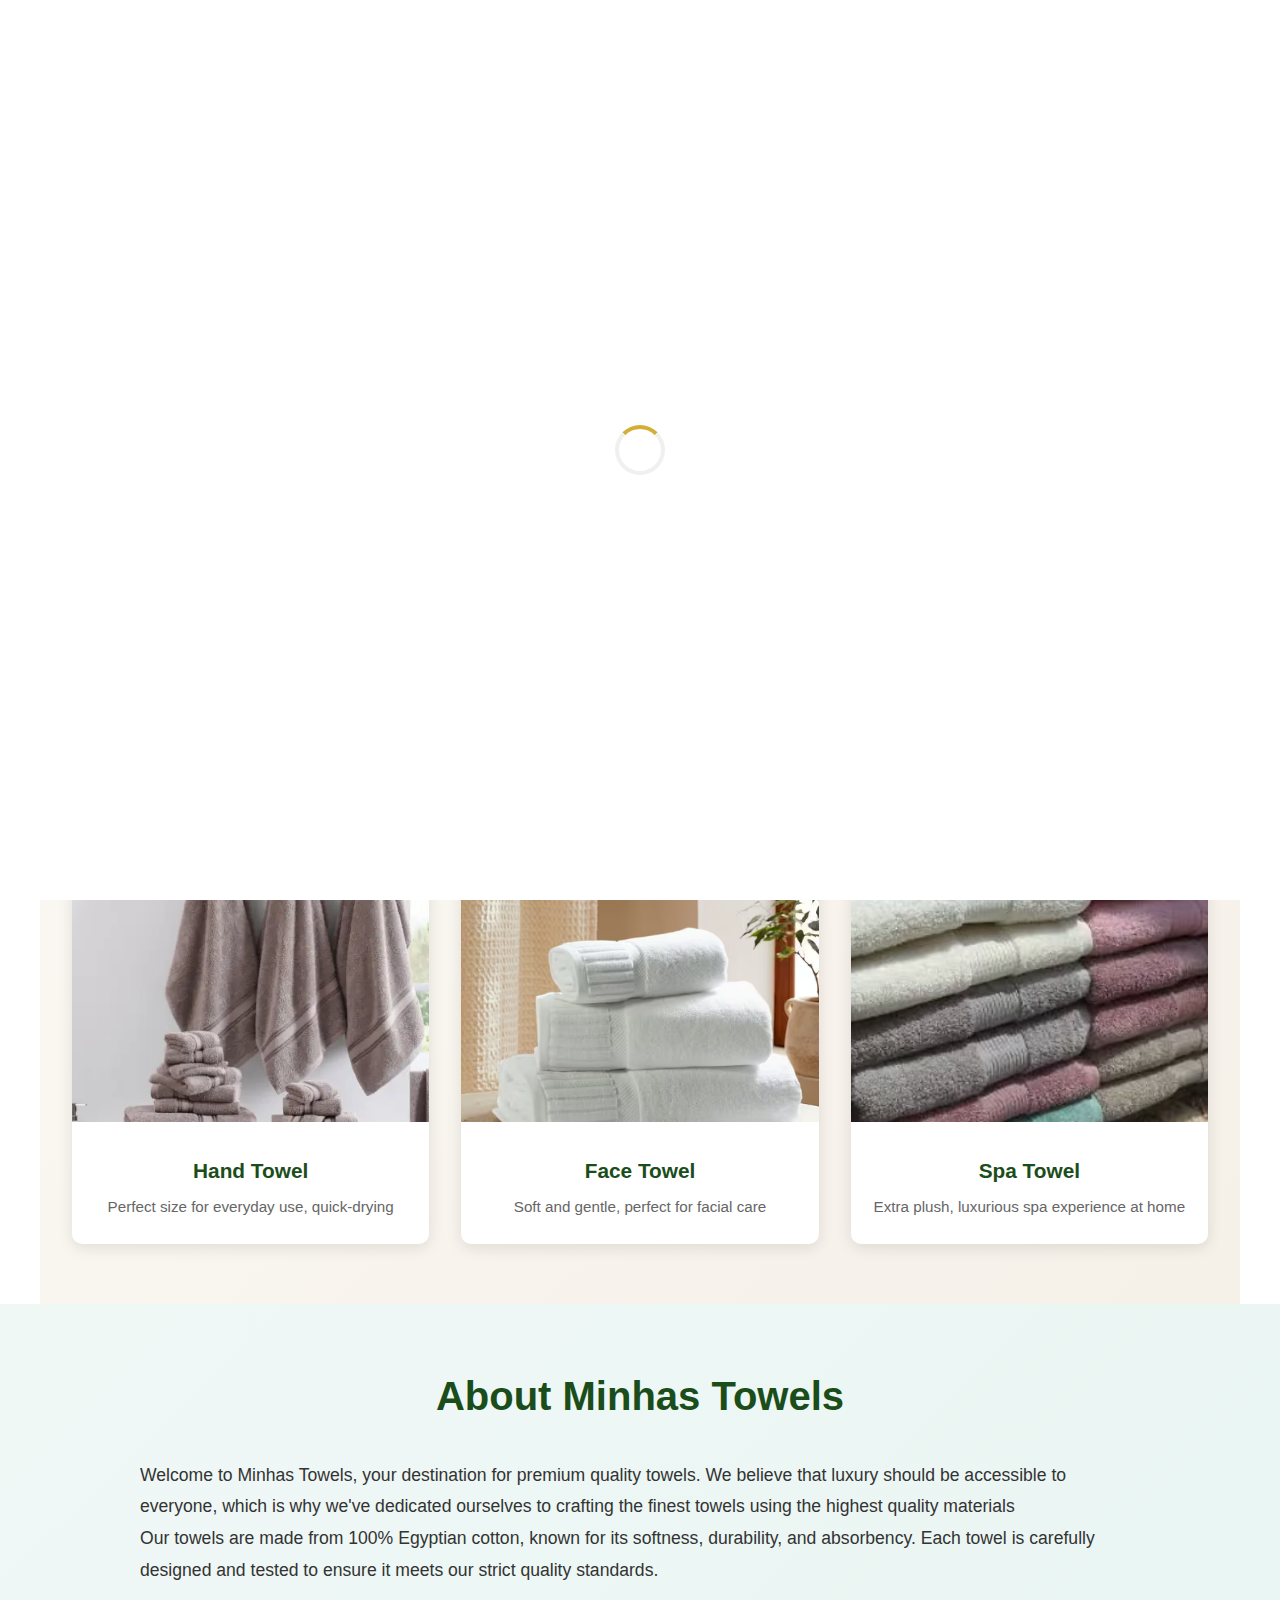
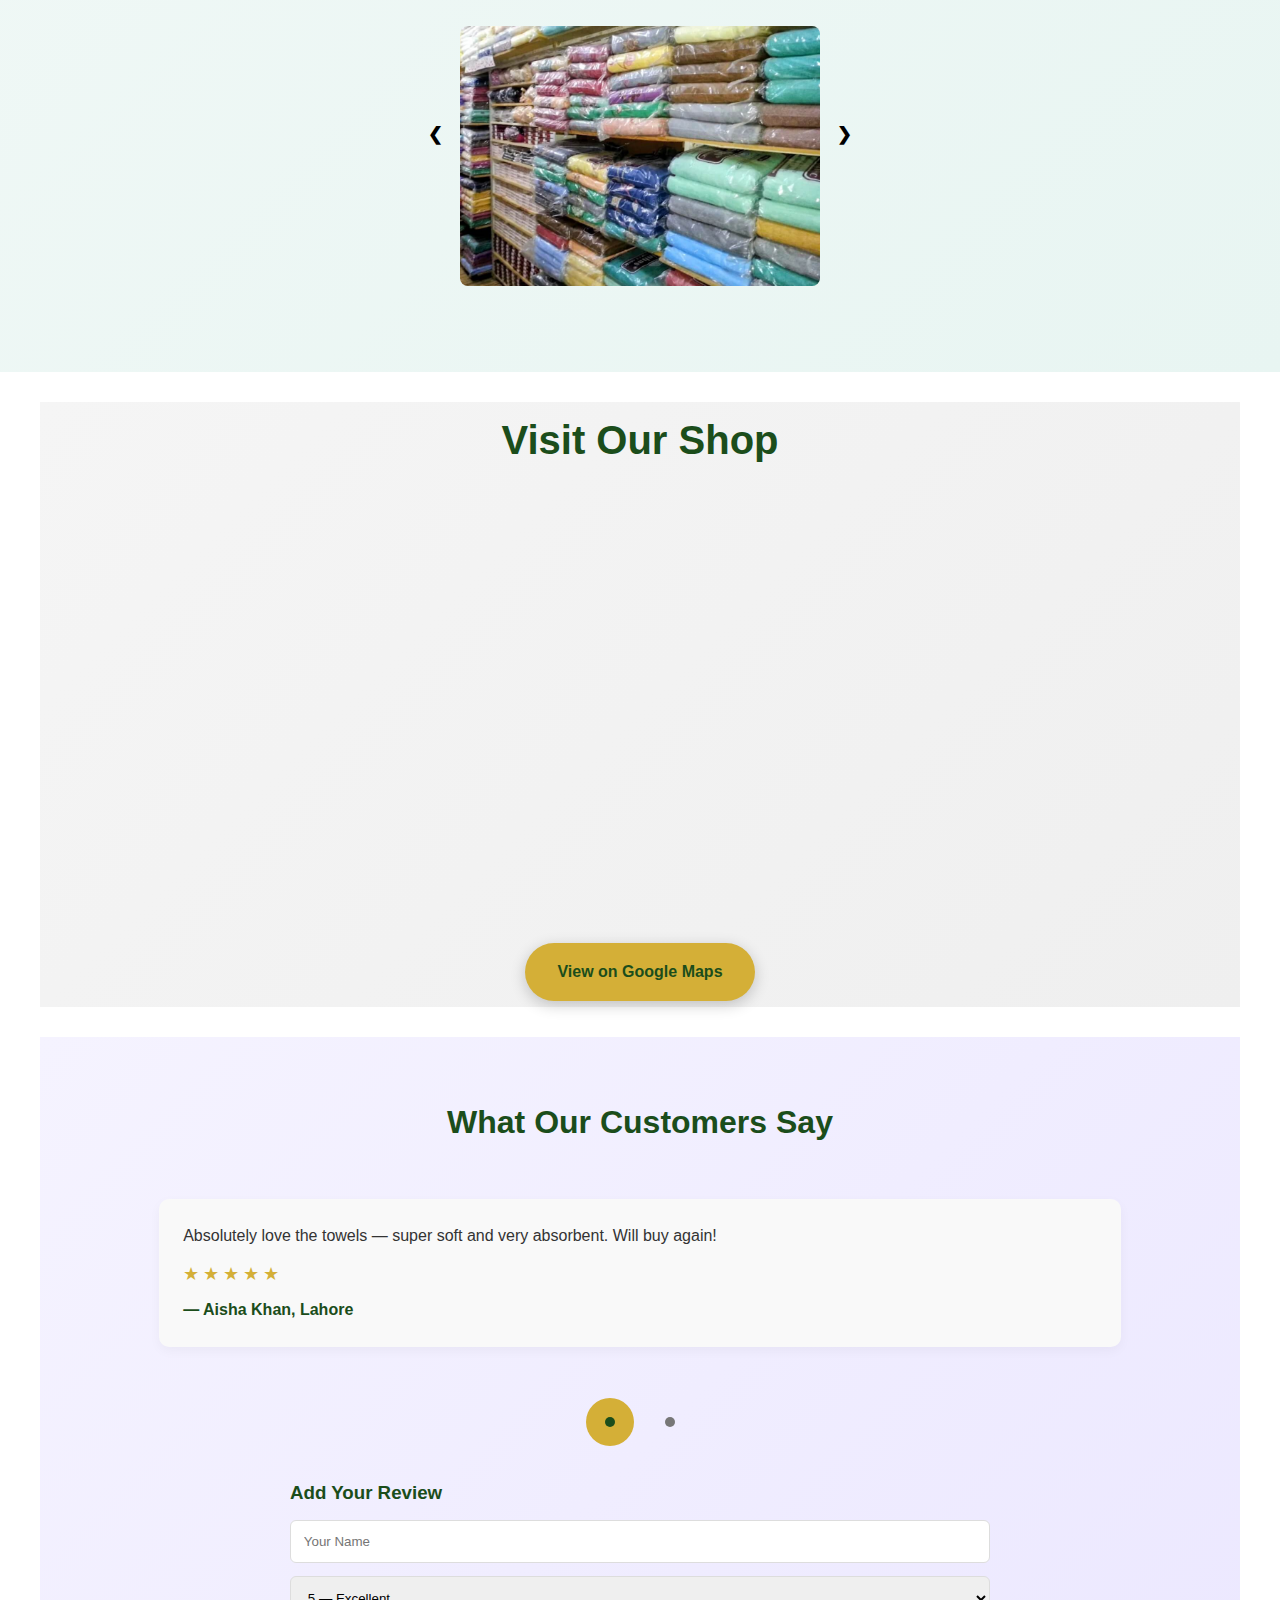
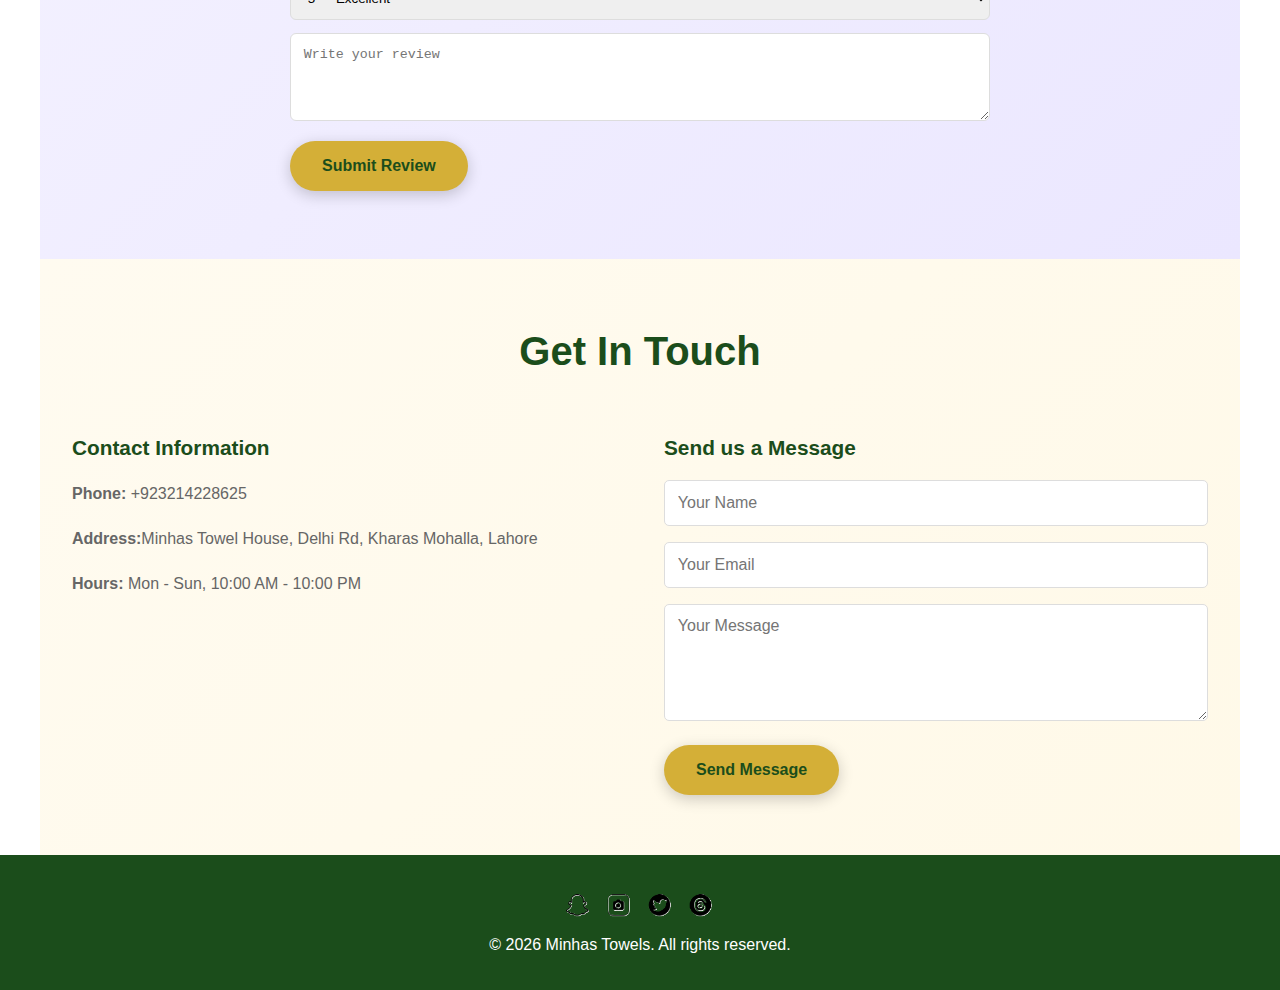
<file: index.html>
<!DOCTYPE html>
<html lang="en">

<head>
    <meta charset="UTF-8">
    <meta name="viewport" content="width=device-width, initial-scale=1.0">
    <meta name="description"
        content="Minhas Towels - Premium Quality Towels for Everyday Comfort and Luxury. Explore our collection of soft, absorbent towels designed to enhance your bathing experience.">
    <title>Minhas Towels</title>
    <link rel="stylesheet" href="towel.css">
    <link rel="preload" as="image" href="imgs/img-3.avif">
    <link rel="preconnect" href="https://fonts.googleapis.com">
    <link rel="preconnect" href="https://fonts.gstatic.com" crossorigin>
    <!-- Async Google Font -->
    <link rel="preload" href="https://fonts.googleapis.com/css2?family=Lato:wght@700&display=swap" as="style"
        onload="this.onload=null;this.rel='stylesheet'">

    <noscript>
        <link rel="stylesheet" href="https://fonts.googleapis.com/css2?family=Lato:wght@700&display=swap">
    </noscript>
</head>

<body>
    <!-- Preload Spinner -->
    <div id="preloader" class="preloader">
        <div class="spinner"></div>
    </div>

    <!-- Navigation Bar -->
    <nav class="navbar">
        <div class="navbar-container">
            <div class="navbar-logo">
                <a href="#home">🛁 Minhas Towels</a>
            </div>

            <div class="hamburger" id="hamburger">
                <span></span>
                <span></span>
                <span></span>
            </div>

            <ul class="nav-menu" id="nav-menu">
                <li class="nav-item">
                    <a href="#home" class="nav-link">Home</a>
                </li>
                <li class="nav-item">
                    <a href="#products" class="nav-link">Products</a>
                </li>
                <li class="nav-item">
                    <a href="#about" class="nav-link">About</a>
                </li>
                <li class="nav-item">
                    <a href="#map" class="nav-link">Address</a>
                </li>
                <li class="nav-item">
                    <a href="#contact" class="nav-link">Contact</a>
                </li>
            </ul>
        </div>
    </nav>

    <main id="main-content">
    <!-- Hero Section -->
    <section id="home" class="hero">
        <h1>
            <h1 aria-label="Minhas Towels for Home!">
                Minhas Towels for <span class="typewriter"></span>
            </h1>
        </h1>
        <p class="para">Soft towels for everyday comfort</p>
    </section>

    <!-- Products Section -->
    <section id="products" class="products">
        <h2>Collections</h2>
        <div class="products-grid">
            <div class="product-card">
                <img src="imgs/hand towel.webp" alt="Hand Towel" title="Hand Towels">
                <h3>Hand Towel</h3>
                <p>Perfect size for everyday use, quick-drying</p>
            </div>
            <div class="product-card">
                <img src="imgs/face-towel.avif" alt="Face Towel" title="Face Towels">
                <h3>Face Towel</h3>
                <p>Soft and gentle, perfect for facial care</p>
            </div>
            <div class="product-card">
                <img src="imgs/img-6.avif" alt="Spa Towel" title="Spa Towel">
                <h3>Spa Towel</h3>
                <p>Extra plush, luxurious spa experience at home</p>
            </div>
        </div>
    </section>

    <!-- About Section -->
    <section id="about" class="about">
        <h2>About Minhas Towels</h2>
        <div class="about-content">
            <p>Welcome to Minhas Towels, your destination for premium quality towels. We believe that luxury should be
                accessible to everyone, which is why we've dedicated ourselves to crafting the finest towels using the
                highest quality materials <br>
                Our towels are made from 100% Egyptian cotton, known for its softness, durability, and absorbency. Each
                towel is carefully designed and tested to ensure it meets our strict quality standards.</p>
            <div class="slideshow-container">

                <div class="mySlides fade">
                    <img src="imgs/pic-13.jpg" alt="pic-13" loading="lazy"  width="1021" height="730">
                </div>

                <div class="mySlides fade">
                    <img src="imgs/pic-24.jpg" alt="pic-24" loading="lazy" width="500" height="730">
                </div>

                <div class="mySlides fade">
                    <img src="imgs/pic-17.jpg" alt="pic-17" loading="lazy" width="500" height="730">
                </div>

                <div class="mySlides fade">
                    <img src="imgs/pic-14.jpg" alt="pic-14" loading="lazy" width="500" height="730">
                </div>

                <div class="mySlides fade">
                    <img src="imgs/pic-11.jpg" alt="pic-11" loading="lazy" width="500" height="730">
                </div>

                <div class="mySlides fade">
                    <img src="imgs/pic-8.jpg" alt="pic-8" loading="lazy" width="500" height="730">
                </div>

                <div class="mySlides fade">
                    <img src="imgs/pic-5.jpg" alt="pic-5" loading="lazy" width="500" height="730">
                </div>

                <div class="mySlides fade">
                    <img src="imgs/pic-4.jpg" alt="pic-4" loading="lazy" width="500" height="730">
                </div>

                <div class="mySlides fade">
                    <img src="imgs/pic-3.jpg" alt="pic-3" loading="lazy" width="500" height="730">
                </div>

                <div class="mySlides fade">
                    <img src="imgs/img-6.png" alt="img-6" loading="lazy" width="500" height="730">
                </div>

                <div class="mySlides fade">
                    <img src="imgs/img-7.png" alt="img-7" loading="lazy" width="500" height="730">
                </div>

                <div class="mySlides fade">
                    <img src="imgs/pic-1.jpg" alt="pic-1" loading="lazy" width="500" height="730">
                </div>

                <div class="mySlides fade">
                    <img src="imgs/pic-2.jpg" alt="pic-2" loading="lazy" width="500" height="730">
                </div>

                <div class="mySlides fade">
                    <img src="imgs/pic-6.jpg" alt="pic-6" loading="lazy" width="500" height="730">
                </div>

                <div class="mySlides fade">
                    <img src="imgs/pic-7.jpg" alt="pic-7" loading="lazy" width="500" height="730">
                </div>

                <div class="mySlides fade">
                    <img src="imgs/pic-9.jpg" alt="pic-9" loading="lazy" width="500" height="730">
                </div>

                <div class="mySlides fade">
                    <img src="imgs/pic-10.jpg" alt="pic-10" loading="lazy" width="500" height="730">
                </div>

                <div class="mySlides fade">
                    <img src="imgs/pic-15.jpg" alt="pic-15" loading="lazy" width="500" height="730">
                </div>

                <div class="mySlides fade">
                    <img src="imgs/pic-12.jpg" alt="pic-12" loading="lazy" width="500" height="730">
                </div>

                <div class="mySlides fade">
                    <img src="imgs/pic-18.jpg" alt="pic-18" loading="lazy" width="500" height="730">
                </div>

                <div class="mySlides fade">
                    <img src="imgs/pic-19.jpg" alt="pic-19" loading="lazy" width="500" height="730">
                </div>

                <div class="mySlides fade">
                    <img src="imgs/pic-20.jpg" alt="pic-20" loading="lazy" width="500" height="730">
                </div>

                <div class="mySlides fade">
                    <img src="imgs/pic-21.jpg" alt="pic-21" loading="lazy" width="500" height="730">
                </div>

                <div class="mySlides fade">
                    <img src="imgs/pic-22.jpg" alt="pic-22" loading="lazy" width="500" height="730">
                </div>


                <a class="prev" href="#" onclick="plusSlides(-1)">❮</a>
                <a class="next" href="#" onclick="plusSlides(1)">❯</a>

            </div>
            <br>

            <div style="text-align:center">
                <span class="dot" onclick="currentSlide(1)"></span>
                <span class="dot" onclick="currentSlide(2)"></span>
                <span class="dot" onclick="currentSlide(3)"></span>
            </div>
        </div>
    </section>

    <!-- Google Map Section -->
    <section id="map" class="map-container">
        <div class="map-section">
            <h2>Visit Our Shop</h2>
            <iframe
                src="https://www.google.com/maps/embed?pb=!1m18!1m12!1m3!1d3319.75!2d74.31659!3d31.556652!2m3!1f0!2f0!3f0!3m2!1i1024!2i768!4f13.1!3m3!1m2!1s0x3919053e683ff481:0xa493b265a17610c6!2sMinhas%20Towel%20House!5e0!3m2!1sen!2s!4v1705257600000"
                width="100%" height="400" style="border: none; border-radius: 10px; margin-top: 1rem;"
                allowfullscreen="" loading="lazy" referrerpolicy="no-referrer-when-downgrade"
                title="Minhas Towels"></iframe>
            <a href="https://maps.app.goo.gl/jTUVW8mXUgrWRdFH9?g_st=aw" target="_blank" class="btn"
                style="display: inline-block; margin-top: 1rem; text-decoration: none;">View on Google Maps</a>
        </div>
    </section>
    <!-- Testimonials / Carousel Section -->
    <section id="reviews" class="reviews">
        <h2>What Our Customers Say</h2>

        <div class="reviews-carousel" id="reviewsCarousel" aria-live="polite">
            <!-- Slides rendered by JS -->
        </div>

        <div class="carousel-controls">
            <button id="prevReview" class="carousel-btn" aria-label="Previous review">‹</button>
            <div id="carouselDots" class="carousel-dots"></div>
            <button id="nextReview" class="carousel-btn" aria-label="Next review">›</button>
        </div>

        <div class="add-review">
            <h3>Add Your Review</h3>
            <form id="addReviewForm">
                <input type="text" id="rev_name" name="rev_name" placeholder="Your Name" required>
                <label for="rev_rating" class="sr-only">Rating</label>
                <select id="rev_rating" name="rev_rating" required="">
                    <option value="5">5 — Excellent</option>
                    <option value="4">4 — Very good</option>
                    <option value="3">3 — Good</option>
                    <option value="2">2 — Fair</option>
                    <option value="1">1 — Poor</option>
                </select>
                <textarea id="rev_message" name="rev_message" placeholder="Write your review" rows="4"
                    required></textarea>
                <button type="submit" class="btn">Submit Review</button>
                <p id="reviewStatus" class="review-status"></p>
            </form>
        </div>
    </section>

    <!-- Contact Section -->
    <section id="contact" class="contact">
        <h2>Get In Touch</h2>
        <div class="contact-content">
            <div class="contact-info">
                <h3>Contact Information</h3>
                <p><strong>Phone:</strong> +923214228625</p>
                <p><strong>Address:</strong>Minhas Towel House, Delhi Rd, Kharas Mohalla, Lahore</p>
                <p><strong>Hours:</strong> Mon - Sun, <time>10:00 AM - 10:00 PM</time></p>
            </div>
            <div class="contact-form">
                <h3>Send us a Message</h3>
                <form id="contactForm" action="https://formspree.io/f/xzddbkgg" method="POST">
                    <input type="text" id="user_name" name="user_name" placeholder="Your Name" required>
                    <input type="email" id="user_email" name="email" placeholder="Your Email" required>
                    <textarea id="message" name="message" placeholder="Your Message" rows="5" required></textarea>
                    <button type="submit" class="btn">Send Message</button>
                    <p id="formStatus"></p>
                </form>
            </div>
        </div>
    </section>

    </main>
    <!-- Footer -->
    <footer class="footer">
        <img src="imgs/logo.png" alt="Minhas Towels Logo" class="footer-logo" loading="lazy" width="150">
        <p>&copy; 2026 Minhas Towels. All rights reserved.</p>
    </footer>

    <script src="towel.js"></script>
</body>


</html>
</file>
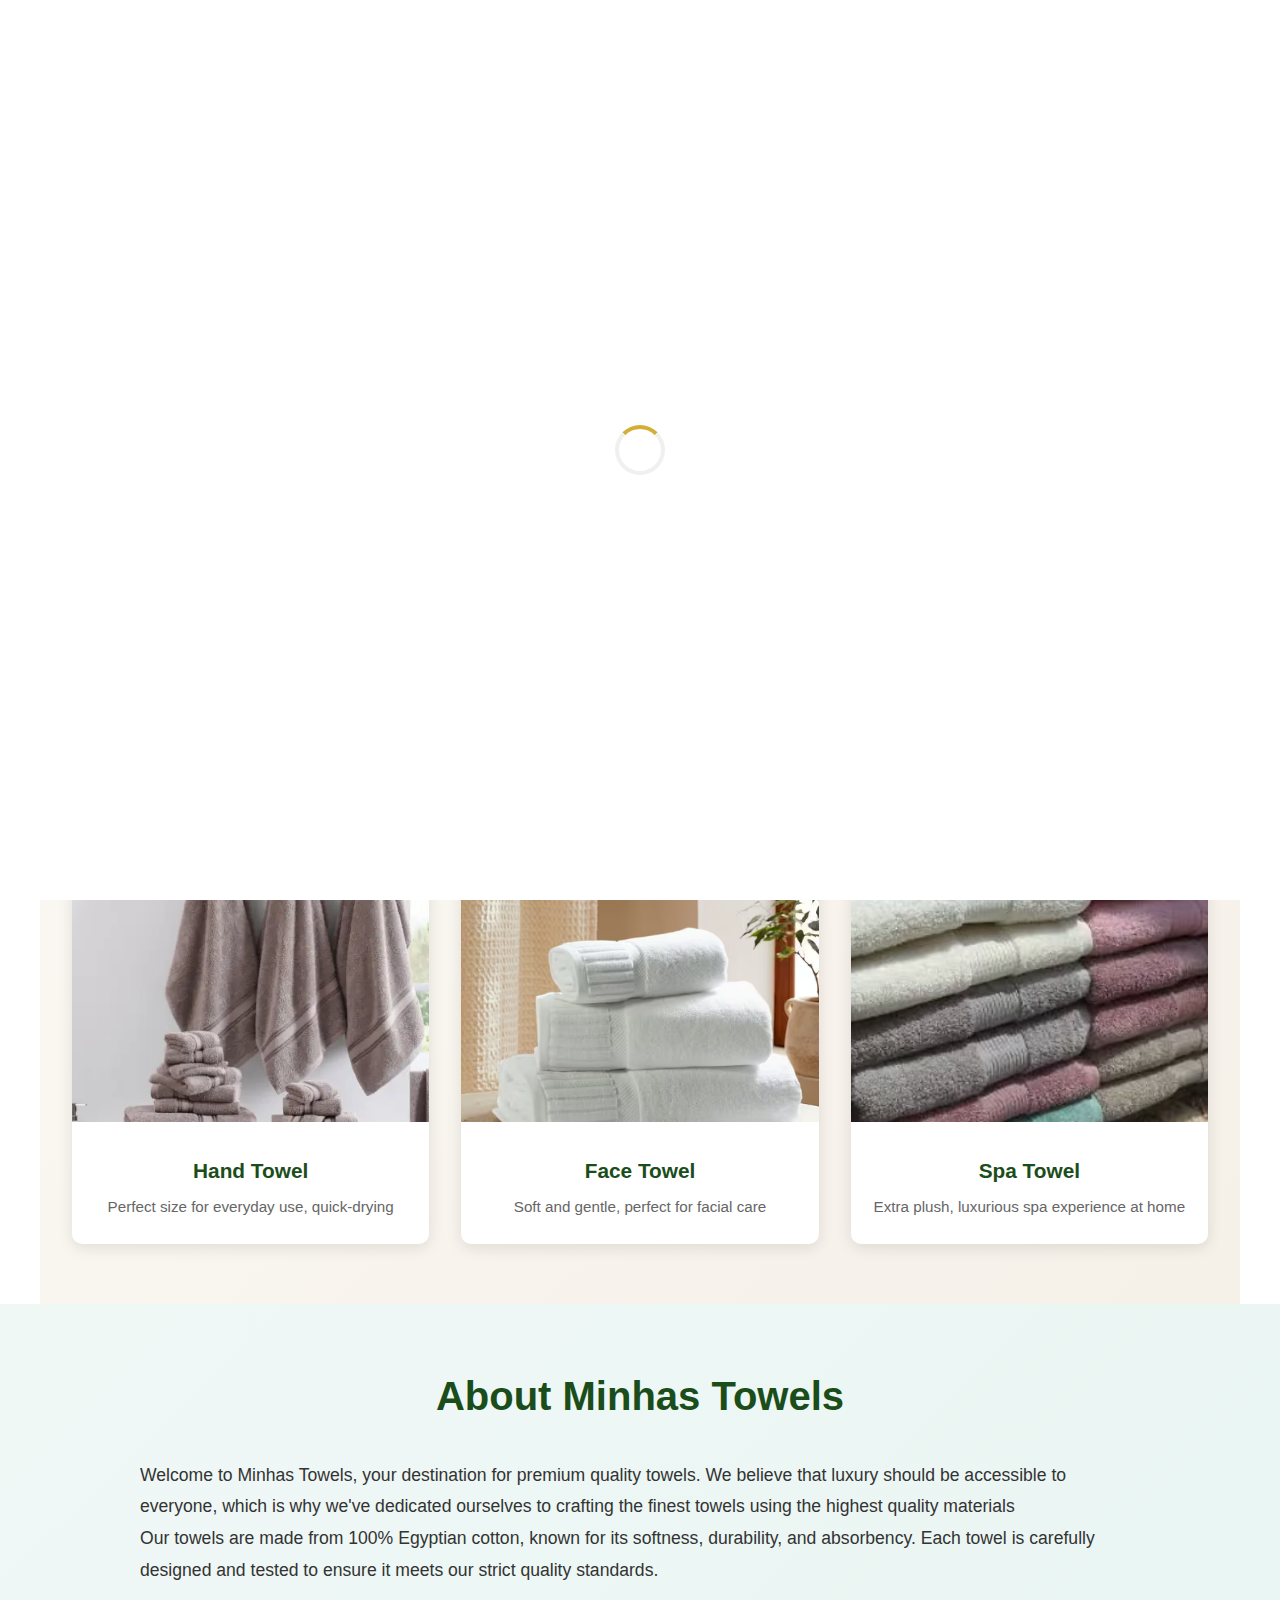
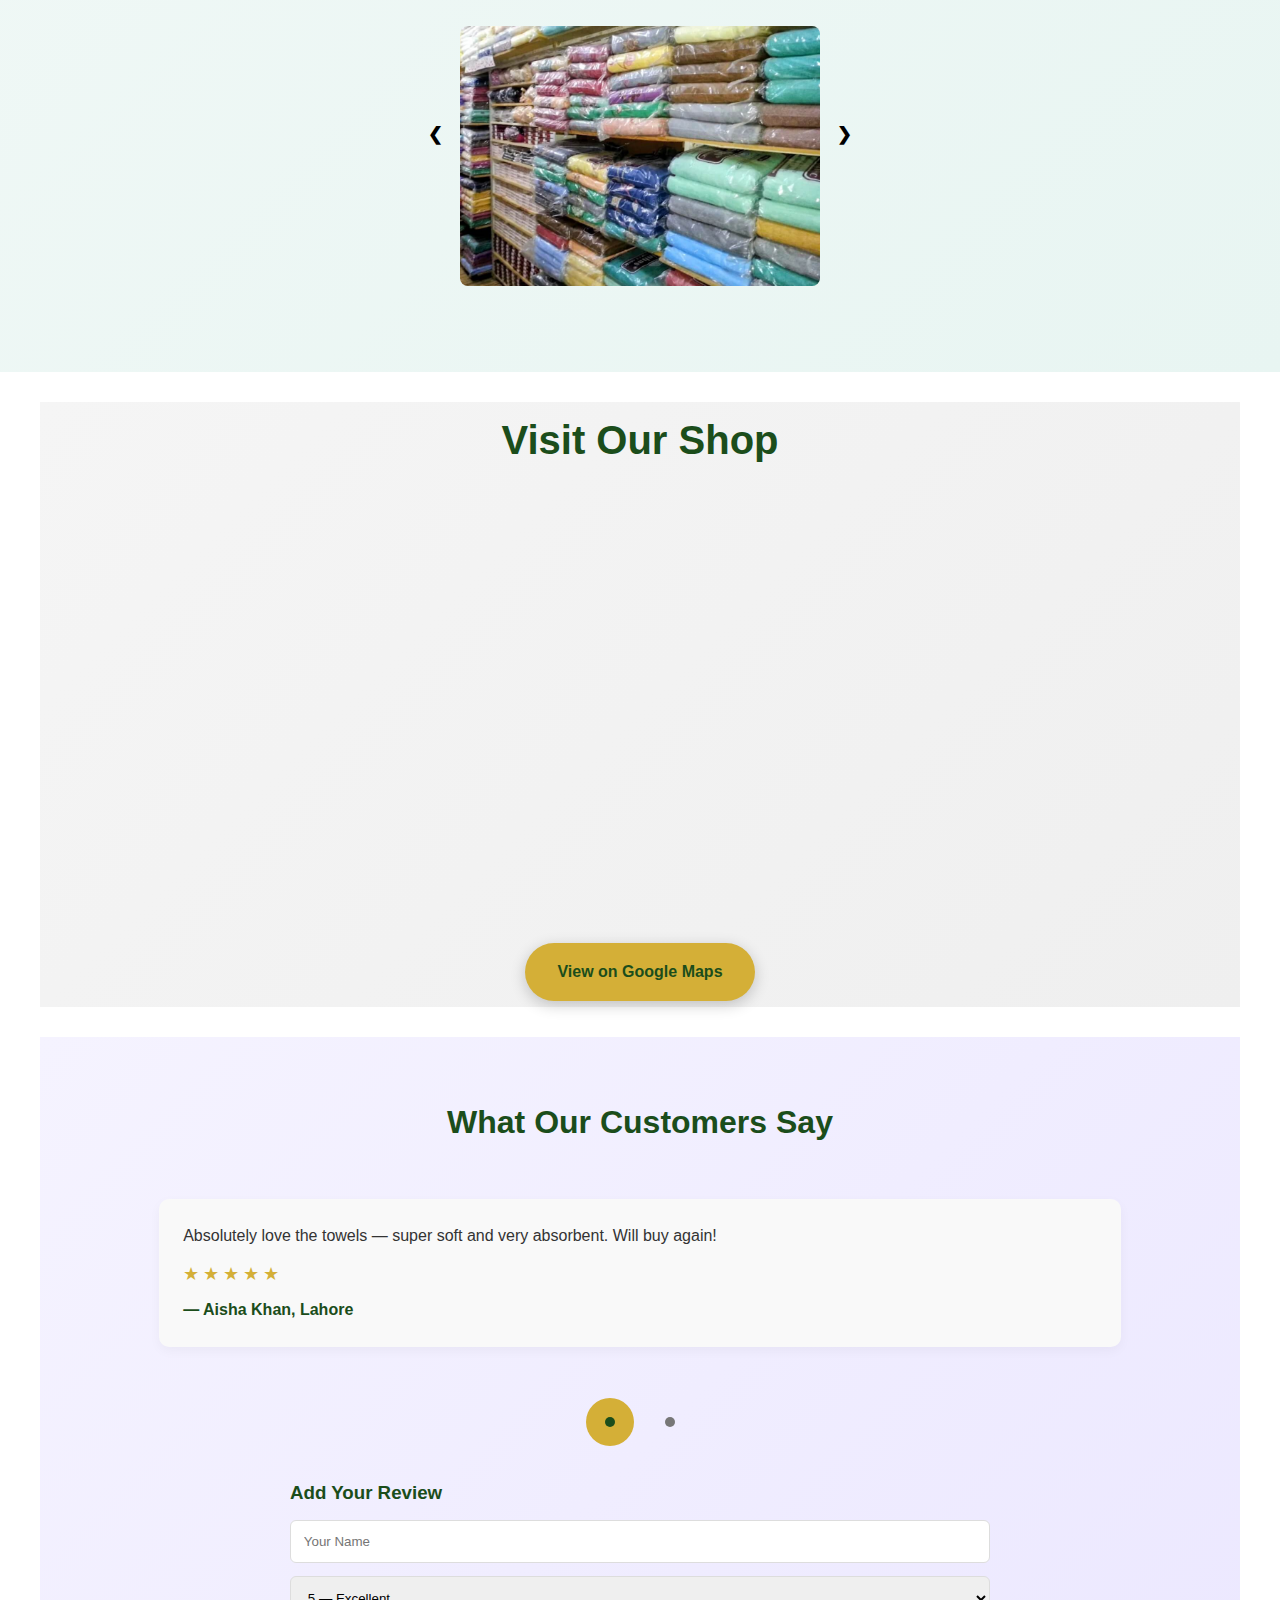
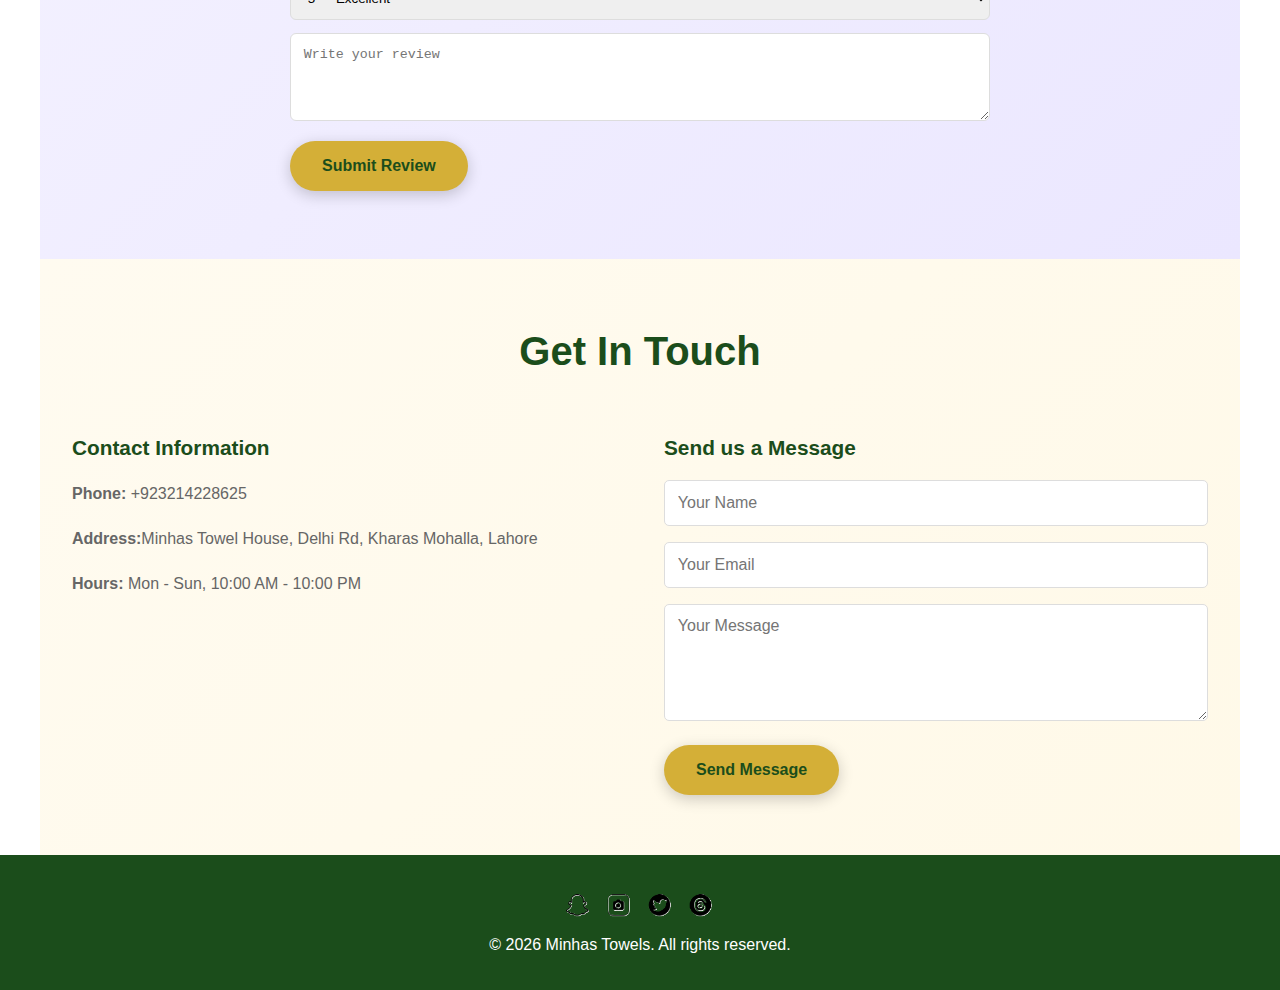
<file: towel.html>
<!DOCTYPE html>
<html lang="en">

<head>
    <meta charset="UTF-8">
    <meta name="viewport" content="width=device-width, initial-scale=1.0">
    <meta name="description"
        content="Minhas Towels - Premium Quality Towels for Everyday Comfort and Luxury. Explore our collection of soft, absorbent towels designed to enhance your bathing experience.">
    <title>Minhas Towels</title>
    <link rel="stylesheet" href="towel.css">
    <link rel="preload" as="image" href="imgs/img-3.avif">
    <link rel="preconnect" href="https://fonts.googleapis.com">
    <link rel="preconnect" href="https://fonts.gstatic.com" crossorigin>
    <!-- Async Google Font -->
    <link rel="preload" href="https://fonts.googleapis.com/css2?family=Lato:wght@700&display=swap" as="style"
        onload="this.onload=null;this.rel='stylesheet'">

    <noscript>
        <link rel="stylesheet" href="https://fonts.googleapis.com/css2?family=Lato:wght@700&display=swap">
    </noscript>
</head>

<body>
    <!-- Preload Spinner -->
    <div id="preloader" class="preloader">
        <div class="spinner"></div>
    </div>

    <!-- Navigation Bar -->
    <nav class="navbar">
        <div class="navbar-container">
            <div class="navbar-logo">
                <a href="#home">🛁 Minhas Towels</a>
            </div>

            <div class="hamburger" id="hamburger">
                <span></span>
                <span></span>
                <span></span>
            </div>

            <ul class="nav-menu" id="nav-menu">
                <li class="nav-item">
                    <a href="#home" class="nav-link">Home</a>
                </li>
                <li class="nav-item">
                    <a href="#products" class="nav-link">Products</a>
                </li>
                <li class="nav-item">
                    <a href="#about" class="nav-link">About</a>
                </li>
                <li class="nav-item">
                    <a href="#map" class="nav-link">Address</a>
                </li>
                <li class="nav-item">
                    <a href="#contact" class="nav-link">Contact</a>
                </li>
            </ul>
        </div>
    </nav>

    <main id="main-content">
    <!-- Hero Section -->
    <section id="home" class="hero">
        <h1>
            <h1 aria-label="Minhas Towels for Home!">
                Minhas Towels for <span class="typewriter"></span>
            </h1>
        </h1>
        <p class="para">Soft towels for everyday comfort</p>
    </section>

    <!-- Products Section -->
    <section id="products" class="products">
        <h2>Collections</h2>
        <div class="products-grid">
            <div class="product-card">
                <img src="imgs/hand towel.webp" alt="Hand Towel" title="Hand Towels">
                <h3>Hand Towel</h3>
                <p>Perfect size for everyday use, quick-drying</p>
            </div>
            <div class="product-card">
                <img src="imgs/face-towel.avif" alt="Face Towel" title="Face Towels">
                <h3>Face Towel</h3>
                <p>Soft and gentle, perfect for facial care</p>
            </div>
            <div class="product-card">
                <img src="imgs/img-6.avif" alt="Spa Towel" title="Spa Towel">
                <h3>Spa Towel</h3>
                <p>Extra plush, luxurious spa experience at home</p>
            </div>
        </div>
    </section>

    <!-- About Section -->
    <section id="about" class="about">
        <h2>About Minhas Towels</h2>
        <div class="about-content">
            <p>Welcome to Minhas Towels, your destination for premium quality towels. We believe that luxury should be
                accessible to everyone, which is why we've dedicated ourselves to crafting the finest towels using the
                highest quality materials <br>
                Our towels are made from 100% Egyptian cotton, known for its softness, durability, and absorbency. Each
                towel is carefully designed and tested to ensure it meets our strict quality standards.</p>
            <div class="slideshow-container">

                <div class="mySlides fade">
                    <img src="imgs/pic-13.jpg" alt="pic-13" loading="lazy"  width="1021" height="730">
                </div>

                <div class="mySlides fade">
                    <img src="imgs/pic-24.jpg" alt="pic-24" loading="lazy" width="500" height="730">
                </div>

                <div class="mySlides fade">
                    <img src="imgs/pic-17.jpg" alt="pic-17" loading="lazy" width="500" height="730">
                </div>

                <div class="mySlides fade">
                    <img src="imgs/pic-14.jpg" alt="pic-14" loading="lazy" width="500" height="730">
                </div>

                <div class="mySlides fade">
                    <img src="imgs/pic-11.jpg" alt="pic-11" loading="lazy" width="500" height="730">
                </div>

                <div class="mySlides fade">
                    <img src="imgs/pic-8.jpg" alt="pic-8" loading="lazy" width="500" height="730">
                </div>

                <div class="mySlides fade">
                    <img src="imgs/pic-5.jpg" alt="pic-5" loading="lazy" width="500" height="730">
                </div>

                <div class="mySlides fade">
                    <img src="imgs/pic-4.jpg" alt="pic-4" loading="lazy" width="500" height="730">
                </div>

                <div class="mySlides fade">
                    <img src="imgs/pic-3.jpg" alt="pic-3" loading="lazy" width="500" height="730">
                </div>

                <div class="mySlides fade">
                    <img src="imgs/img-6.png" alt="img-6" loading="lazy" width="500" height="730">
                </div>

                <div class="mySlides fade">
                    <img src="imgs/img-7.png" alt="img-7" loading="lazy" width="500" height="730">
                </div>

                <div class="mySlides fade">
                    <img src="imgs/pic-1.jpg" alt="pic-1" loading="lazy" width="500" height="730">
                </div>

                <div class="mySlides fade">
                    <img src="imgs/pic-2.jpg" alt="pic-2" loading="lazy" width="500" height="730">
                </div>

                <div class="mySlides fade">
                    <img src="imgs/pic-6.jpg" alt="pic-6" loading="lazy" width="500" height="730">
                </div>

                <div class="mySlides fade">
                    <img src="imgs/pic-7.jpg" alt="pic-7" loading="lazy" width="500" height="730">
                </div>

                <div class="mySlides fade">
                    <img src="imgs/pic-9.jpg" alt="pic-9" loading="lazy" width="500" height="730">
                </div>

                <div class="mySlides fade">
                    <img src="imgs/pic-10.jpg" alt="pic-10" loading="lazy" width="500" height="730">
                </div>

                <div class="mySlides fade">
                    <img src="imgs/pic-15.jpg" alt="pic-15" loading="lazy" width="500" height="730">
                </div>

                <div class="mySlides fade">
                    <img src="imgs/pic-12.jpg" alt="pic-12" loading="lazy" width="500" height="730">
                </div>

                <div class="mySlides fade">
                    <img src="imgs/pic-18.jpg" alt="pic-18" loading="lazy" width="500" height="730">
                </div>

                <div class="mySlides fade">
                    <img src="imgs/pic-19.jpg" alt="pic-19" loading="lazy" width="500" height="730">
                </div>

                <div class="mySlides fade">
                    <img src="imgs/pic-20.jpg" alt="pic-20" loading="lazy" width="500" height="730">
                </div>

                <div class="mySlides fade">
                    <img src="imgs/pic-21.jpg" alt="pic-21" loading="lazy" width="500" height="730">
                </div>

                <div class="mySlides fade">
                    <img src="imgs/pic-22.jpg" alt="pic-22" loading="lazy" width="500" height="730">
                </div>


                <a class="prev" href="#" onclick="plusSlides(-1)">❮</a>
                <a class="next" href="#" onclick="plusSlides(1)">❯</a>

            </div>
            <br>

            <div style="text-align:center">
                <span class="dot" onclick="currentSlide(1)"></span>
                <span class="dot" onclick="currentSlide(2)"></span>
                <span class="dot" onclick="currentSlide(3)"></span>
            </div>
        </div>
    </section>

    <!-- Google Map Section -->
    <section id="map" class="map-container">
        <div class="map-section">
            <h2>Visit Our Shop</h2>
            <iframe
                src="https://www.google.com/maps/embed?pb=!1m18!1m12!1m3!1d3319.75!2d74.31659!3d31.556652!2m3!1f0!2f0!3f0!3m2!1i1024!2i768!4f13.1!3m3!1m2!1s0x3919053e683ff481:0xa493b265a17610c6!2sMinhas%20Towel%20House!5e0!3m2!1sen!2s!4v1705257600000"
                width="100%" height="400" style="border: none; border-radius: 10px; margin-top: 1rem;"
                allowfullscreen="" loading="lazy" referrerpolicy="no-referrer-when-downgrade"
                title="Minhas Towels"></iframe>
            <a href="https://maps.app.goo.gl/jTUVW8mXUgrWRdFH9?g_st=aw" target="_blank" class="btn"
                style="display: inline-block; margin-top: 1rem; text-decoration: none;">View on Google Maps</a>
        </div>
    </section>
    <!-- Testimonials / Carousel Section -->
    <section id="reviews" class="reviews">
        <h2>What Our Customers Say</h2>

        <div class="reviews-carousel" id="reviewsCarousel" aria-live="polite">
            <!-- Slides rendered by JS -->
        </div>

        <div class="carousel-controls">
            <button id="prevReview" class="carousel-btn" aria-label="Previous review">‹</button>
            <div id="carouselDots" class="carousel-dots"></div>
            <button id="nextReview" class="carousel-btn" aria-label="Next review">›</button>
        </div>

        <div class="add-review">
            <h3>Add Your Review</h3>
            <form id="addReviewForm">
                <input type="text" id="rev_name" name="rev_name" placeholder="Your Name" required>
                <label for="rev_rating" class="sr-only">Rating</label>
                <select id="rev_rating" name="rev_rating" required="">
                    <option value="5">5 — Excellent</option>
                    <option value="4">4 — Very good</option>
                    <option value="3">3 — Good</option>
                    <option value="2">2 — Fair</option>
                    <option value="1">1 — Poor</option>
                </select>
                <textarea id="rev_message" name="rev_message" placeholder="Write your review" rows="4"
                    required></textarea>
                <button type="submit" class="btn">Submit Review</button>
                <p id="reviewStatus" class="review-status"></p>
            </form>
        </div>
    </section>

    <!-- Contact Section -->
    <section id="contact" class="contact">
        <h2>Get In Touch</h2>
        <div class="contact-content">
            <div class="contact-info">
                <h3>Contact Information</h3>
                <p><strong>Phone:</strong> +923214228625</p>
                <p><strong>Address:</strong>Minhas Towel House, Delhi Rd, Kharas Mohalla, Lahore</p>
                <p><strong>Hours:</strong> Mon - Sun, <time>10:00 AM - 10:00 PM</time></p>
            </div>
            <div class="contact-form">
                <h3>Send us a Message</h3>
                <form id="contactForm" action="https://formspree.io/f/xzddbkgg" method="POST">
                    <input type="text" id="user_name" name="user_name" placeholder="Your Name" required>
                    <input type="email" id="user_email" name="email" placeholder="Your Email" required>
                    <textarea id="message" name="message" placeholder="Your Message" rows="5" required></textarea>
                    <button type="submit" class="btn">Send Message</button>
                    <p id="formStatus"></p>
                </form>
            </div>
        </div>
    </section>

    </main>
    <!-- Footer -->
    <footer class="footer">
        <img src="imgs/logo.png" alt="Minhas Towels Logo" class="footer-logo" loading="lazy" width="150">
        <p>&copy; 2026 Minhas Towels. All rights reserved.</p>
    </footer>

    <script src="towel.js"></script>
</body>

</html>
</file>
<file: towel.css>
* {
    margin: 0;
    padding: 0;
    box-sizing: border-box;
}

html {
    width: 100%;
    overflow-x: hidden;
}

body {
    font-family: 'Segoe UI', Tahoma, Geneva, Verdana, sans-serif;
    line-height: 1.6;
    color: #333;
}

/* Preload spinner */
@keyframes spin {
    to { transform: rotate(360deg); }
}
@keyframes fadeOut {
    to { opacity: 0; visibility: hidden; }
}

.preloader {
    position: fixed;
    top: 0;
    left: 0;
    width: 100%;
    height: 100%;
    background: white;
    display: flex;
    justify-content: center;
    align-items: center;
    z-index: 9999;
    animation: fadeOut 0.6s ease-in-out 1.5s forwards;
}

.spinner {
    width: 50px;
    height: 50px;
    border: 4px solid #f0f0f0;
    border-top-color: #d4af37;
    border-radius: 50%;
    animation: spin 1s linear infinite;
}

/* Navigation Bar */
.navbar {
    background: linear-gradient(135deg, #1b4d1b 0%, #d4af37 100%);
    padding: 1rem 0;
    position: sticky;
    top: 0;
    z-index: 100;
    box-shadow: 0 2px 10px rgba(0, 0, 0, 0.1);
    animation: slideDown 0.5s ease-out 1.5s both;
}

@keyframes slideDown {
    from {
        opacity: 0;
        transform: translateY(-30px);
    }
    to {
        opacity: 1;
        transform: translateY(0);
    }
}

.navbar-container {
    max-width: 1200px;
    margin: 0 auto;
    padding: 0 2rem;
    display: flex;
    justify-content: space-between;
    align-items: center;
}

.navbar-logo a {
    color: white;
    font-size: 1.5rem;
    font-weight: bold;
    text-decoration: none;
    transition: opacity 0.3s ease;
}

.navbar-logo a:hover {
    opacity: 0.8;
}

.nav-menu {
    display: flex;
    list-style: none;
    gap: 2rem;
    align-items: center;
}

.nav-link {
    color: white;
    text-decoration: none;
    font-weight: 500;
    transition: color 0.3s ease;
    position: relative;
}

.nav-link:hover {
    color: #d4af37;
    text-decoration:#d4af37 underline;
}

.nav-link-btn {
    background-color: rgba(255, 255, 255, 0.2);
    padding: 0.5rem 1.5rem;
    border-radius: 25px;
    border: 2px solid white;
    transition: all 0.3s ease;
}

.nav-link-btn:hover {
    background-color: #d4af37;
    color: #1b4d1b;
}

/* Hamburger Menu */
.hamburger {
    display: none;
    flex-direction: column;
    cursor: pointer;
}

.hamburger span {
    width: 25px;
    height: 3px;
    background-color: white;
    margin: 5px 0;
    transition: all 0.3s ease;
}

.hamburger.active span:nth-child(1) {
    transform: rotate(45deg) translate(10px, 10px);
}

.hamburger.active span:nth-child(2) {
    opacity: 0;
}

.hamburger.active span:nth-child(3) {
    transform: rotate(-45deg) translate(7px, -7px);
}

/* Hero Section */
.hero {
    background: linear-gradient(135deg, rgba(27, 77, 27, 0.8) 0%, rgba(212, 175, 55, 0.8) 100%), url('imgs/img-3.avif');
    background-size: cover;
    background-position: center;
    background-attachment: fixed;
    color: white;
    text-align: center;
    padding: 100px 2rem;
    min-height: 70vh;
    display: flex;
    flex-direction: column;
    justify-content: center;
    align-items: center;
    animation: popIn 0.6s ease-out 0.3s both;
}

@keyframes popIn {
    from {
        opacity: 0;
        transform: scale(0.95);
    }
    to {
        opacity: 1;
        transform: scale(1);
    }
}
.hero h1 {
    font-size: 3rem;
    margin-bottom: 1rem;
}

.hero p {
    font-size: 1.3rem;
    margin-bottom: 2rem;
}

.btn {
    background-color: #d4af37;
    color: #1b4d1b;
    padding: 1rem 2rem;
    border: none;
    border-radius: 30px;
    font-size: 1rem;
    font-weight: bold;
    cursor: pointer;
    transition: all 0.3s ease;
    box-shadow: 0 4px 15px rgba(0, 0, 0, 0.2);
}

.btn:hover {
    background-color: #fff;
    transform: translateY(-2px);
    box-shadow: 0 6px 20px rgba(0, 0, 0, 0.3);
}

/* Mobile Responsive */
@media (max-width: 768px) {
    .hamburger {
        display: flex;
    }

    .nav-menu {
        position: absolute;
        left: -100%;
        top: 70px;
        flex-direction: column;
        background-color: #1b4d1b;
        width: 100%;
        text-align: center;
        transition: 0.3s;
        gap: 0;
        padding: 2rem 0;
    }

    .nav-menu.active {
        left: 0;
    }

    .nav-item {
        width: 100%;
        padding: 1rem 0;
    }

    .hero h1 {
        font-size: 2rem;
    }

    .hero p {
        font-size: 1rem;
    }

    .navbar-container {
        padding: 0 1rem;
    }

    .hero {
        padding: 50px 1rem;
    }
}

@media (max-width: 480px) {
    .navbar-container {
        padding: 0 0.75rem;
    }

    .navbar-logo a {
        font-size: 1.2rem;
    }

    .hero {
        padding: 40px 1rem;
        min-height: 50vh;
    }

    .hero h1 {
        font-size: 1.5rem;
        margin-bottom: 0.5rem;
    }

    .hero p {
        font-size: 0.9rem;
        margin-bottom: 1rem;
    }

    .products {
        padding: 40px 1rem;
    }

    .products h2,
    .about h2,
    .contact h2 {
        font-size: 1.5rem;
    }

    .products-grid {
        grid-template-columns: 1fr;
        gap: 1rem;
    }

    .product-card img {
        height: 200px;
    }

    .product-card h3 {
        margin: 1rem 1rem 0.5rem;
        font-size: 1.1rem;
    }

    .about {
        padding: 40px 1rem;
    }

    .about-content p {
        font-size: 1rem;
    }

    .features {
        gap: 1rem;
    }

    .feature {
        padding: 1.5rem;
    }

    .feature h4 {
        font-size: 1.2rem;
    }

    .contact {
        padding: 40px 1rem;
    }

    .contact-content {
        gap: 1.5rem;
    }

    .contact-form input,
    .contact-form textarea {
        padding: 0.7rem;
        font-size: 16px;
    }

    .btn {
        padding: 0.8rem 1.5rem;
        font-size: 0.9rem;
    }
}

/* Products Section */
.products {
    padding: 60px 2rem;
    max-width: 1200px;
    margin: 0 auto;
    background: linear-gradient(135deg, #FBF8F3 0%, #F5F0E8 100%);
}

.products h2 {
    text-align: center;
    font-size: 2.5rem;
    color: #1b4d1b;
    margin-bottom: 3rem;
}

.products-grid {
    display: grid;
    grid-template-columns: repeat(auto-fit, minmax(300px, 1fr));
    gap: 2rem;
}

.product-card {
    background: white;
    border-radius: 10px;
    overflow: hidden;
    box-shadow: 0 4px 15px rgba(0, 0, 0, 0.1);
    transition: transform 0.3s ease; box-shadow: 0.3s ease;
    text-align: center;
}

.product-card:hover {
    transform: translateY(-5px);
    box-shadow: 0 8px 25px rgba(27, 77, 27, 0.2);
}

.product-card img {
    width: 100%;
    height: 250px;
    object-fit: cover;
}

.product-card h3 {
    color: #1b4d1b;
    margin: 1.5rem 1rem 0.5rem;
    font-size: 1.3rem;
}

.product-card p {
    color: #666;
    padding: 0 1rem 1.5rem;
    font-size: 0.95rem;
}

/* About Section */
.about {
    background: linear-gradient(135deg, #F0F8F6 0%, #E8F5F2 100%);
    padding: 60px 2rem;
}

.about h2 {
    text-align: center;
    font-size: 2.5rem;
    color: #1b4d1b;
    margin-bottom: 2rem;
}

.about-content {
    max-width: 1000px;
    margin: 0 auto;
}

.about-content p {
    font-size: 1.1rem;
    line-height: 1.8;
    color: #333;
    margin-bottom: 40px;
}

.slideshow-container {
  position: relative;
  margin:  auto;
}

/* Next & previous buttons */
.prev, .next {
  cursor: pointer;
  position: absolute;
  top: 0;
  width: auto;
  padding: 16px;
  margin-top: -22px;
  color: black;
  font-weight: bold;
  font-size: 18px;
  transition: 0.6s ease;
  border-radius: 0 3px 3px 0;
  user-select: none;
  text-decoration: none;
}

/* Position the "next button" to the right */
.next {
  right: 0;
  border-radius: 3px 0 0 3px;
}

/* On hover, add a black background color with a little bit see-through */

.prev:hover, .next:hover {
  background-color: rgba(0,0,0,0.8);
  color: white;
}
/* Fading animation */
.fade {
  animation-name: fade;
  animation-duration: 1.5s;
}

.mySlides {
  display: none;
}

.slideshow-container {
  max-width: 360px;
  margin: 0 auto;
}

.slideshow-container img {
  width: 100%;
  height: 260px;          /* SAME HEIGHT FOR ALL */
  object-fit: cover;     /* IMPORTANT */
  display: block;
  border-radius: 8px;
}


.prev, .next {
  top: 50%;
  transform: translateY(-50%);
}

.slideshow-container {
  cursor: grab;
}

.slideshow-container:active {
  cursor: grabbing;
}



@keyframes fade {
  from {opacity: .4} 
  to {opacity: 1}
}

/* On smaller screens, decrease text size */
@media only screen and (max-width: 300px) {
  .prev, .next,.text {font-size: 11px}
}


/* LEFT & RIGHT */
.prev { left: -48px; }
.next { right: -48px; }

/* MOBILE */
@media (max-width: 600px) {
  .slideshow-container {
    max-width: 90%;
  }

  .slideshow-container img {
    height: 220px;
  }
}

@media (max-width: 400px) {
  .slideshow-container img {
    height: 200px;
  }
}
/* Features Section */
/* Testimonials */
.reviews {
    padding: 60px 2rem;
    max-width: 1200px;
    margin: 0 auto;
    background: linear-gradient(135deg, #F5F3FF 0%, #EBE7FF 100%);
    margin-top: 30px;
}

.reviews h2 {
    text-align: center;
    color: #1b4d1b;
    font-size: 2rem;
    margin-bottom: 2rem;
}

.reviews-grid {
    display: grid;
    grid-template-columns: repeat(auto-fit, minmax(250px, 1fr));
    gap: 1.5rem;
}

.review-card {
    background: #f9f9f9;
    padding: 1.5rem;
    border-radius: 10px;
    box-shadow: 0 4px 12px rgba(0,0,0,0.04);
}

.review-text {
    color: #333;
    font-size: 1rem;
    margin-bottom: 0.8rem;
}

.review-author {
    color: #1b4d1b;
    font-weight: 600;
}

@media (max-width: 480px) {
    .reviews {
        padding: 30px 1rem;
    }
    .reviews h2 { font-size: 1.4rem; }
}

/* Rating stars */
.rating {
    margin-bottom: 0.6rem;
}
.rating .star {
    font-size: 1.15rem;
    color: #ddd;
    margin-right: 4px;
    line-height: 1;
}
.rating .star.filled {
    color: #d4af37;
}

/* Carousel styles */
.reviews-carousel {
    position: relative;
    max-width: 1000px;
    margin: 1.5rem auto 0;
    overflow: hidden;
}
.reviews-carousel .slide {
    width: 100%;
    padding: 1.2rem;
    box-sizing: border-box;
    display: none;
}
.reviews-carousel .slide.active {
    display: block;
}

.carousel-controls {
    display: flex;
    justify-content: center;
    align-items: center;
    gap: 1rem;
    margin-top: 1rem;
}
.carousel-btn {
    background: #1b4d1b;
    color: #fff;
    border: none;
    width: 36px;
    height: 36px;
    border-radius: 50%;
    cursor: pointer;
    font-size: 1.2rem;
}
.carousel-dots {
    display: flex;
    gap: 6px;
}
.carousel-dots .dot {
    width: 10px;
    height: 10px;
    background: #ddd;
    border-radius: 50%;
}
.carousel-dots .dot.active {
    background: #d4af37;
}
/* Hide left/right arrow buttons and enable grab cursor for carousel */
.carousel-btn { display: none; }

.reviews-carousel { cursor: grab; }
.reviews-carousel.dragging { cursor: grabbing; }
/* Add-review form */
.add-review {
    max-width: 700px;
    margin: 2rem auto 0;
    text-align: left;
}
.add-review h3 {
    color: #1b4d1b;
    margin-bottom: 0.8rem;
}
.add-review input,
.add-review select,
.add-review textarea {
    width: 100%;
    padding: 0.8rem;
    margin-bottom: 0.8rem;
    border: 1px solid #ddd;
    border-radius: 6px;
}
.review-status {
    margin-top: 0.5rem;
    font-weight: 600;
}

@media (max-width: 768px) {
    .reviews-carousel { padding: 0 1rem; }
}

/* Contact Section */
.contact {
    padding: 60px 2rem;
    max-width: 1200px;
    margin: 0 auto;
    background: linear-gradient(135deg, #FFFBF0 0%, #FFF9E8 100%);
}

.contact h2 {
    text-align: center;
    font-size: 2.5rem;
    color: #1b4d1b;
    margin-bottom: 3rem;
}

.contact-content {
    display: grid;
    grid-template-columns: 1fr 1fr;
    gap: 3rem;
}

.contact-info h3,
.contact-form h3 {
    color: #1b4d1b;
    font-size: 1.3rem;
    margin-bottom: 1rem;
}

.contact-info p {
    color: #666;
    margin-bottom: 1rem;
    line-height: 1.8;
}

.contact-form input,
.contact-form textarea {
    width: 100%;
    padding: 0.8rem;
    margin-bottom: 1rem;
    border: 1px solid #ddd;
    border-radius: 5px;
    font-family: inherit;
    font-size: 1rem;
}

.contact-form input:focus,
.contact-form textarea:focus {
    outline: none;
    border-color: #d4af37;
    box-shadow: 0 0 5px rgba(212, 175, 55, 0.3);
}

/* Footer */
.footer {
    background-color: #1b4d1b;
    color: white;
    text-align: center;
    padding: 2rem;
}

.footer p {
    margin: 0;
}

/* Map Section */
.map-container {
    padding: 6px;
    background:  linear-gradient(135deg, #F5F5F5 0%, #EFEFEF 100%);
    background-color: #f5f5f5;
    max-width: 1200px;
    margin: 0 auto;
    margin-top: 30px;
}

.map-section {
    text-align: center;
}

.map-section h2 {
    text-align: center;
    color: #1b4d1b;
    font-size: 2.5rem;
    margin-bottom: 2rem;
}

.map-section iframe {
    max-width: 100%;
    height: 400px;
    border-radius: 10px;
}

/* Responsive Contact */
@media (max-width: 768px) {
    .contact-content {
        grid-template-columns: 1fr;
    }

    .products h2,
    .about h2,
    .contact h2 {
        font-size: 1.8rem;
    }

    .products-grid {
        grid-template-columns: 1fr;
    }
}

h1 {
  font-size: 10vmin;
  color: #d4af37;
  box-shadow: 0 0 5px rgba(187, 146, 12, 0.3);
  text-align: left;
  font-family: Lato, sans-serif;
  font-weight: 700;
  margin: 1rem 0 1rem 2rem;
}

/* Typewriter effect 1 */
@keyframes typing {
   0.0000%, 27.3488% { content: ""; }
  1.1395%, 26.2093% { content: "H"; }
  2.2791%, 25.0698% { content: "Ho"; }
  3.4186%, 23.9302% { content: "Hom"; }
  4.5581%, 22.7907% { content: "Home"; }
  5.6977%, 21.6512% { content: "Home!"; }

  30.7674%, 51.2791% { content: ""; }
  31.9070%, 50.1395% { content: "T"; }
  33.0465%, 49.0000% { content: "Tr"; }
  34.1860%, 47.8605% { content: "Tra"; }
  35.3256%, 46.7209% { content: "Trav"; }
  36.4651%, 45.5814% { content: "Trave"; }
  37.6047%, 44.4419% { content: "Travel"; }
    38.7442%, 43.3023% { content: "Travel!"; }

  54.6977%, 75.2093% { content: ""; }
  55.8372%, 74.0698% { content: "K"; }
  56.9767%, 72.9302% { content: "Ki"; }
  58.1163%, 71.7907% { content: "Kit"; }
  59.2558%, 70.6512% { content: "Kitc"; }
  60.3953%, 69.5116% { content: "Kitch"; }
  61.5349%, 68.3721% { content: "Kitche"; }
    62.6744%, 67.2326% { content: "Kitchen"; }
    63.8139%, 66.0930% { content: "Kitchen!"; }

  78.6279%, 96.8605% { content: ""; }
  79.7674%, 95.7209% { content: "G"; }
  80.9070%, 94.5814% { content: "Gy"; }
  82.0465%, 93.4419% { content: "Gym"; }
  83.1860%, 92.3023% { content: "Gym!"; }
}

@keyframes blink {
  0%, 100% { opacity: 1; }
  50% { opacity: 0; }
}

.typewriter {
  --caret: currentcolor;
}

.typewriter::before {
  content: "";
  animation: typing 13.5s infinite;
}

.typewriter::after {
  content: "";
  border-right: 1px solid var(--caret);
  animation: blink 0.5s linear infinite;
}

.typewriter.thick::after {
  border-right: 1ch solid var(--caret);
}

.typewriter.nocaret::after {
  border-right: 0;
}


@media (prefers-reduced-motion) {
  .typewriter::after {
    animation: none;
  }
  
  @keyframes sequencePopup {
    0%, 100% { content: "for Home!"; }
    25% { content: "for Traveling!"; }
    50% { content: "for Pool!"; }
    75% { content: "for Kitchen!"; }
  }

  .typewriter::before {
    content: "for Home!";
    animation: sequencePopup 13.5s linear infinite;
  }
}

@media (max-width: 600px) {
  .slideshow-container img {
    max-width: 100%;
    aspect-ratio: auto;
  }
}

.sr-only {
  position: absolute;
  width: 1px;
  height: 1px;
  padding: 0;
  margin: -1px;
  overflow: hidden;
  clip: rect(0, 0, 0, 0);
  white-space: nowrap;
  border: 0;
}

.carousel-dots {
  display: flex;
  justify-content: center;
  gap: 12px;              /* space between dots */
  margin-top: 1rem;
}

.carousel-dots .dot {
  width: 48px;
  height: 48px;
  border-radius: 50%;
  background: transparent;
  border: none;
  position: relative;
  cursor: pointer;
}

/* actual visible dot */
.carousel-dots .dot::before {
  content: "";
  width: 10px;
  height: 10px;
  background: #777;
  border-radius: 50%;
  position: absolute;
  top: 50%;
  left: 50%;
  transform: translate(-50%, -50%);
}

.carousel-dots .dot.active::before {
  background: #1b4d1b;
}

.navbar {
    position: sticky;
    top: 0;
    z-index: 1000;
    background: linear-gradient(135deg, #1b4d1b 0%, #d4af37 100%);
}

@media (max-width: 768px) {
    .hero {
        background-attachment: scroll;
    }
}
</file>
